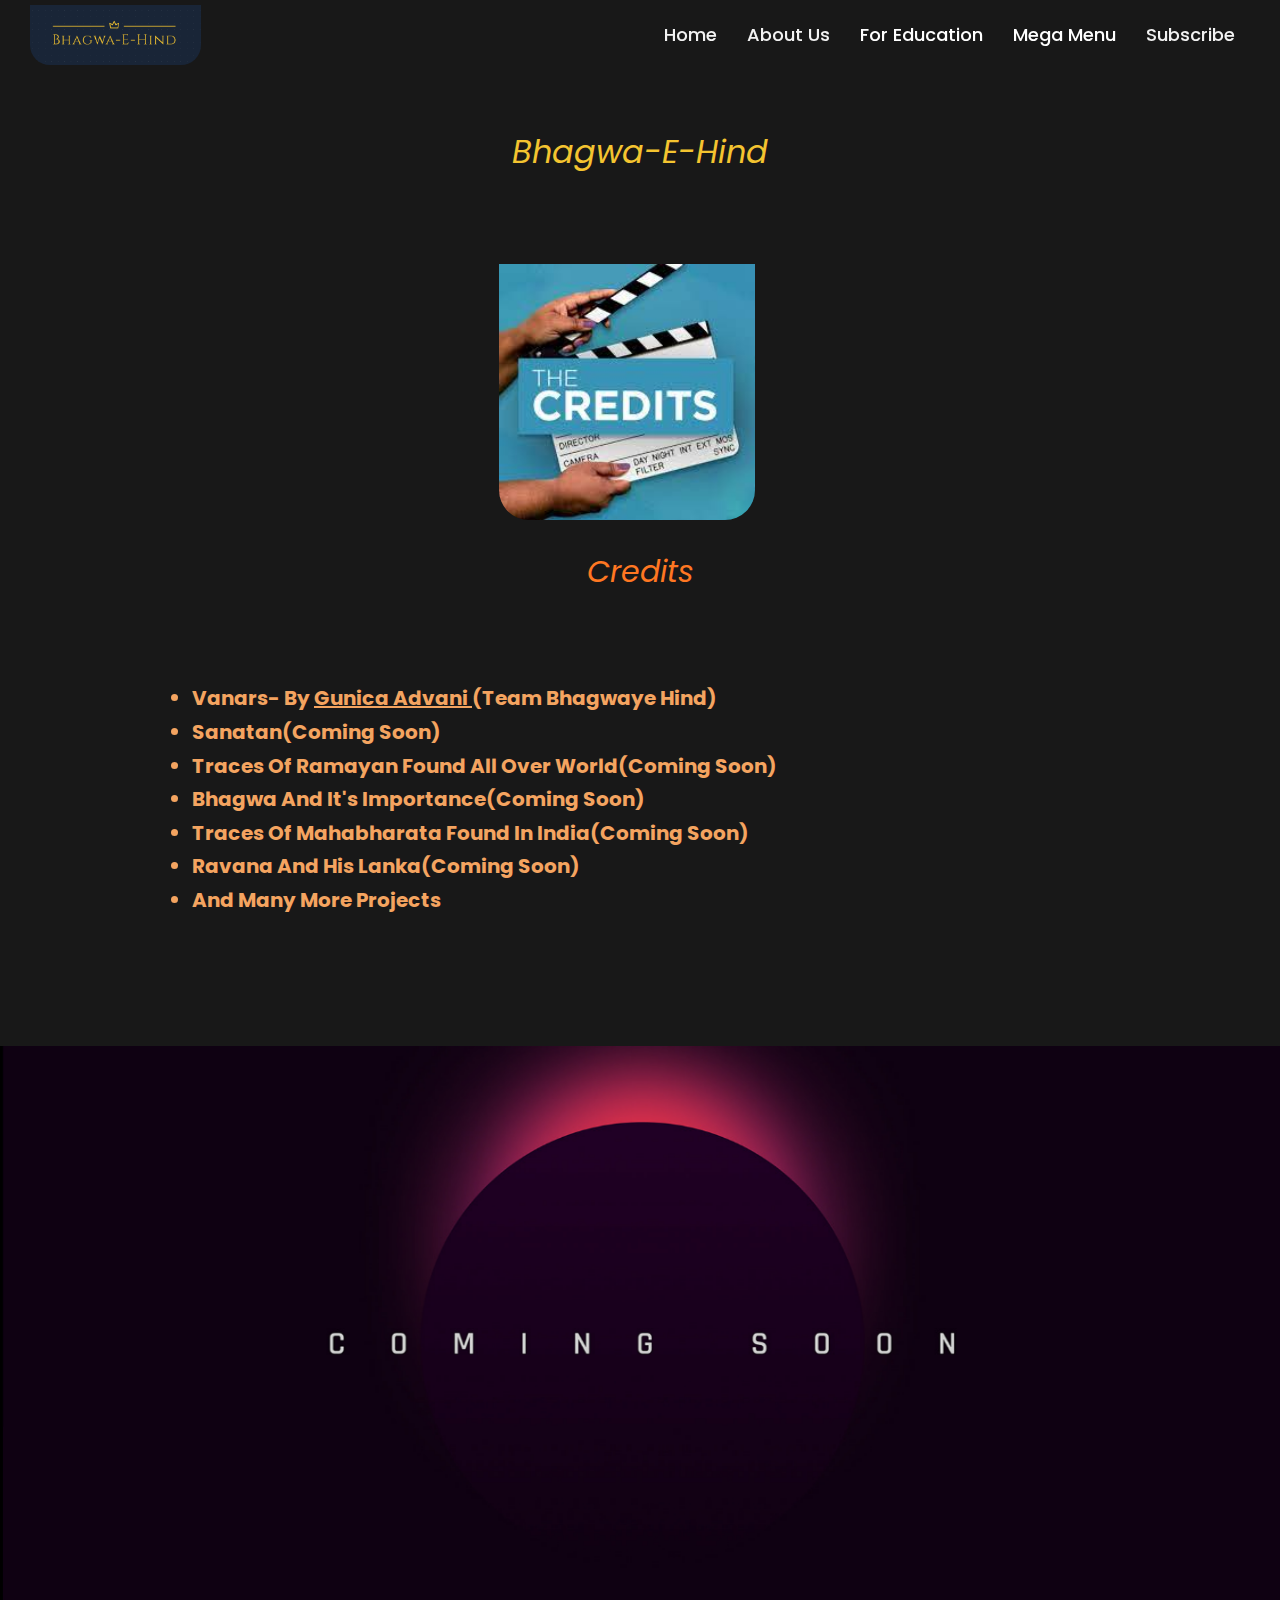
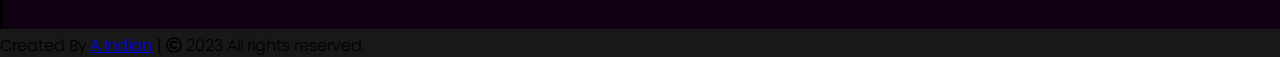
<file: data/cridets.htm>
<!-- Jai Shree Ram -->
<!DOCTYPE html>
<html lang="en">
<head>
  <script async src="https://pagead2.googlesyndication.com/pagead/js/adsbygoogle.js?client=ca-pub-7036103270966199"
     crossorigin="anonymous"></script>
  <meta charset="UTF-8">
  <meta http-equiv="X-UA-Compatible" content="IE=edge">
  <meta name="viewport" content="width=device-width, initial-scale=1.0">
  <link rel="icon" type="png/jpg" href="/images/icon.png">  
  <title>Bhagwa-E-Hind</title>
  <script async src="https://pagead2.googlesyndication.com/pagead/js/adsbygoogle.js?client=ca-pub-3142500029767275"
     crossorigin="anonymous"></script>
</head>
<body>
 <style>
  
 </style>
  <link rel="stylesheet" href="https://cdnjs.cloudflare.com/ajax/libs/font-awesome/5.15.3/css/all.min.css"/>
  <link rel="stylesheet" href="/css/data.css">
  <nav>
    <div class="wrapper" >
      <div class="logo"><a href="pages/index.html"><img src="/images/17-03-2022 11_15_53.png" width="171px" style="padding-top: 30px; border-radius: 20px; " alt=""></a></div>
      <input type="radio" name="slider" id="menu-btn">
      <input type="radio" name="slider" id="close-btn">
      <ul class="nav-links">
        <label for="close-btn" class="btn close-btn" style="color: white;"><i class="fas fa-times"></i></label>
        <li><a href="/Pages/index.html">Home</a></li>
        <li><a href="/Pages/about.html">About Us </a></li>
        <li>
          <a href="#" class="desktop-item" style="color: white;">For Education </a>
          <input type="checkbox" id="showDrop">
          <label for="showDrop" class="mobile-item" style="color: white;">For Education</label>
          <ul class="drop-menu" " >
               <li><a href="/data/Vanars.html">Vanars</a></li>
              <li><a href="">Coming Soon</a></li>
            <li><a href="">Coming Soon </a></li>
            <li><a href="">Coming Soon</a></li>
    
          </ul>
        </li>
        <li>  
          <a href="#"  class="desktop-item" style="color: white">Mega Menu</a>
          <input type="checkbox" id="showMega"> 
          <label for="showMega" class="mobile-item" style="color: white;">Mega Menu</label>
          <div class="mega-box" >
            <div class="content">
              <div class="row">
                <img src="/images/81services.png" alt="">
              </div>
              <div class="row" >
                <header>Ancient India</header>
                <ul class="mega-links">
                  <li><a " href="#">Coming Soon</a></li> 
                  <li><a href="#">Coming Soon</a></li>
                  <li><a href="#">Coming Soon</a></li>
                  <li><a href="#">Coming Soon</a></li>
                </ul>
              </div>
              <div class="row">
                <header>What Is Sanatan</header>
                <ul class="mega-links">
                  <li><a href="">Coming Soon </a></li>
                  <li><a href="">Coming Soon</a></li>
                  <li><a href="">Coming Soon</a></li>
                  <li><a href="">Coming Soon</a></li>
                      <li><a href="">Coming Soon</a></li>
                </ul>
              </div>
              <div class="row">
                <header>Educational Videos </header>
                <ul class="mega-links">
                  <li><a href="">Coming Soon </a></li>
                  <li><a href="">Coming Soon</a></li>
                  <li><a href="" >Coming Soon</a></li>
                  <li><a href="">Coming Soon</a></li>
                        <li><a href=""> Coming Soon </a></li>
                </ul>
              </div>
            </div>
          </div>
        </li>
        <li><a href="/Pages/subscribe.html">Subscribe </a></li>
      </ul>
      <label for="menu-btn" class="btn menu-btn"><i class="fas fa-bars" style="color: whitesmoke;"></i></label>
    </div>
  </nav>

        
<p id="fofo" style="color:#F4C430; font-weight: bolder;  ">
Bhagwa-E-Hind

</p>
<img style=" border-radius: 30px;
width: 20%; 
padding-top: 7%;
position: relative; 
left: 39%;" src="/images/download.jpg" height="20%" alt="">
<div class="Bhagwa">Credits </div>
<h2 id="h2"> 
  <li>
 Vanars- By <a href="https://www.instagram.com/gunnnicaaaa/" style="color:sandybrown;"> Gunica Advani </a>(Team Bhagwaye Hind)  </li>
<li>Sanatan(Coming Soon)
</li>
<li>
    Traces Of Ramayan Found All Over World(Coming Soon)
</li>
<li>
    Bhagwa And It's Importance(Coming Soon)
</li>
<li>
   Traces Of Mahabharata Found In India(Coming Soon)

</li>
<li>
    Ravana And His Lanka(Coming Soon)
</li>
<li>
    And Many More Projects 
</li>
</h2>


<img src="/images/Screenshot 2023-03-16 193401.png" width="100%" style="padding-top: 10%;" alt="" class="photo">

<footer>
  <span>Created By <a href='https://www.instagram.com/bhagwaehind108/'>A Indian</a> | <span class="far fa-copyright"></span> 2023 All rights reserved.</span>
</footer>
</body>
</html>
</file>
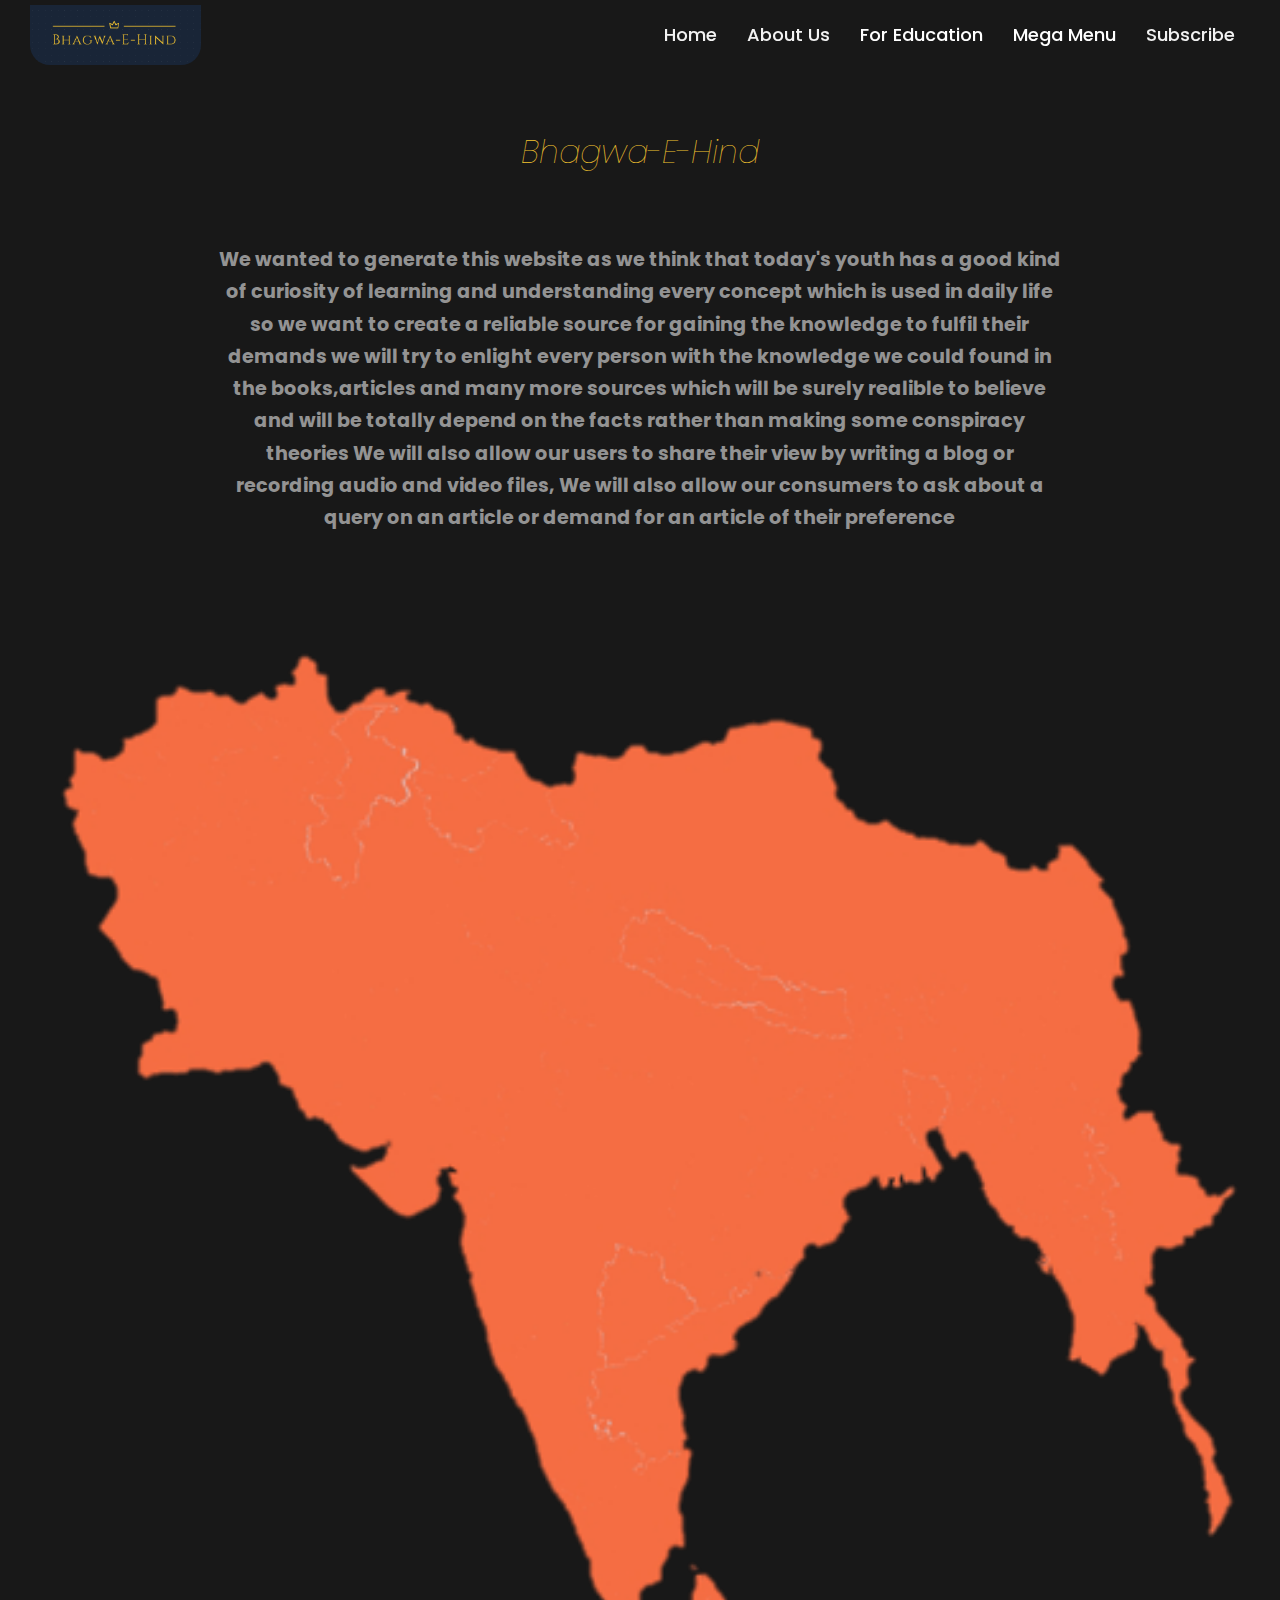
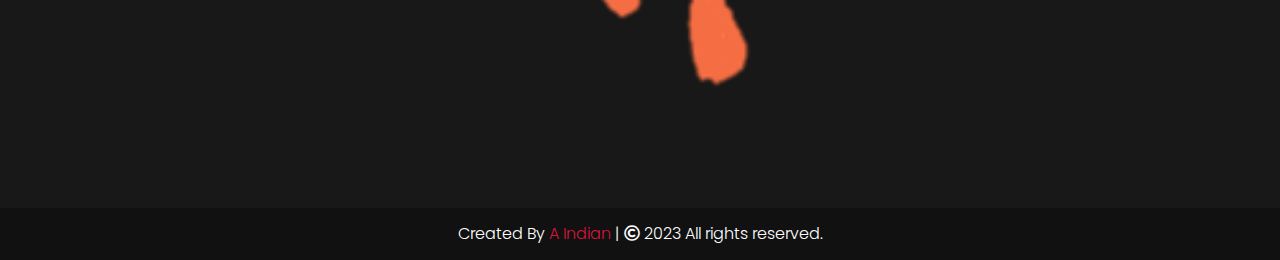
<file: Pages/about.html>
<!-- Jai Shree Ram -->
<!DOCTYPE html>
<html lang="en">
<head>
  <script async src="https://pagead2.googlesyndication.com/pagead/js/adsbygoogle.js?client=ca-pub-7036103270966199"
     crossorigin="anonymous"></script>
  <meta charset="UTF-8">
  <meta http-equiv="X-UA-Compatible" content="IE=edge">
  <meta name="viewport" content="width=device-width, initial-scale=1.0">
  <link rel="icon" type="png/jpg" href="/images/icon.png">  
  <title>Bhagwa-E-Hind</title>
  <script async src="https://pagead2.googlesyndication.com/pagead/js/adsbygoogle.js?client=ca-pub-3142500029767275"
     crossorigin="anonymous"></script>
</head>
<body>
 
  <link rel="stylesheet" href="https://cdnjs.cloudflare.com/ajax/libs/font-awesome/5.15.3/css/all.min.css"/>
  <link rel="stylesheet" href="/css/newlook.css">
  <nav>
    <div class="wrapper" >
      <div class="logo"><a href="index.html"><img src="/images/17-03-2022 11_15_53.png" width="171px" style="padding-top: 30px; border-radius: 20px; " alt=""></a></div>
      <input type="radio" name="slider" id="menu-btn">
      <input type="radio" name="slider" id="close-btn">
      <ul class="nav-links">
        <label for="close-btn" class="btn close-btn" style="color: white;"><i class="fas fa-times"></i></label>
        <li><a href="index.html">Home</a></li>
        <li><a href="/Pages/about.html">About Us </a></li>
        <li>
          <a href="#" class="desktop-item" style="color: white;">For Education </a>
          <input type="checkbox" id="showDrop">
          <label for="showDrop" class="mobile-item" style="color: white;">For Education</label>
          <ul class="drop-menu" " >
               <li><a href="/data/Vanars.html">Vanars</a></li>
              <li><a href="">Coming Soon</a></li>
            <li><a href="">Coming Soon </a></li>
            <li><a href="">Coming Soon</a></li>
    
          </ul>
        </li>
        <li>
          <a href="#"  class="desktop-item" style="color: white">Mega Menu</a>
          <input type="checkbox" id="showMega"> 
          <label for="showMega" class="mobile-item" style="color: white;">Mega Menu</label>
          <div class="mega-box" >
            <div class="content">
              <div class="row">
                <img src="/images/81services.png" alt="">
              </div>
              <div class="row" >
                <header>Ancient India</header>
                <ul class="mega-links">
                  <li><a " href="#">Coming Soon</a></li> 
                  <li><a href="#">Coming Soon</a></li>
                  <li><a href="#">Coming Soon</a></li>
                  <li><a href="#">Coming Soon</a></li>
                </ul>
              </div>
              <div class="row">
                <header>What Is Sanatan</header>
                <ul class="mega-links">
                  <li><a href="">Coming Soon </a></li>
                  <li><a href="">Coming Soon</a></li>
                  <li><a href="">Coming Soon</a></li>
                  <li><a href="">Coming Soon</a></li>
                      <li><a href="">Coming Soon</a></li>
                </ul>
              </div>
              <div class="row">
                <header>Educational Videos </header>
                <ul class="mega-links">
                  <li><a href="">Coming Soon </a></li>
                  <li><a href="">Coming Soon</a></li>
                  <li><a href="" >Coming Soon</a></li>
                  <li><a href="">Coming Soon</a></li>
                        <li><a href=""> Coming Soon </a></li>
                </ul>
              </div>
            </div>
          </div>
        </li>
        <li><a href="/Pages/subscribe.html">Subscribe </a></li>
      </ul>
      <label for="menu-btn" class="btn menu-btn"><i class="fas fa-bars" style="color: whitesmoke;"></i></label>
    </div>
  </nav>

  
<p id="fofo" style="color:#F4C430; ">
Bhagwa-E-Hind

</p>

     
<h2 id="h2">
  We wanted to generate this website as we think that today's youth has a good kind of curiosity of learning and understanding every concept which is used in daily life so we want to create a reliable source for gaining the knowledge to fulfil their demands we will try to enlight every person with the knowledge we could found in the books,articles and many more sources which will be surely realible to believe and will be totally depend on the facts rather than making some conspiracy theories  
  
  We will also allow our users to share their view by writing a blog or recording audio and video files, We will also allow our consumers to ask about a query on an article or demand for an article of their preference
  
  
</h2>
<img src="/images/icon.png" width="100%" alt="">
<footer ">
  <span>Created By <a href='https://www.instagram.com/bhagwaehind108 55 /'>A Indian</a> | <span class="far fa-copyright"></span> 2023 All rights reserved.</span>
</footer>
</body>
</html>
</file>
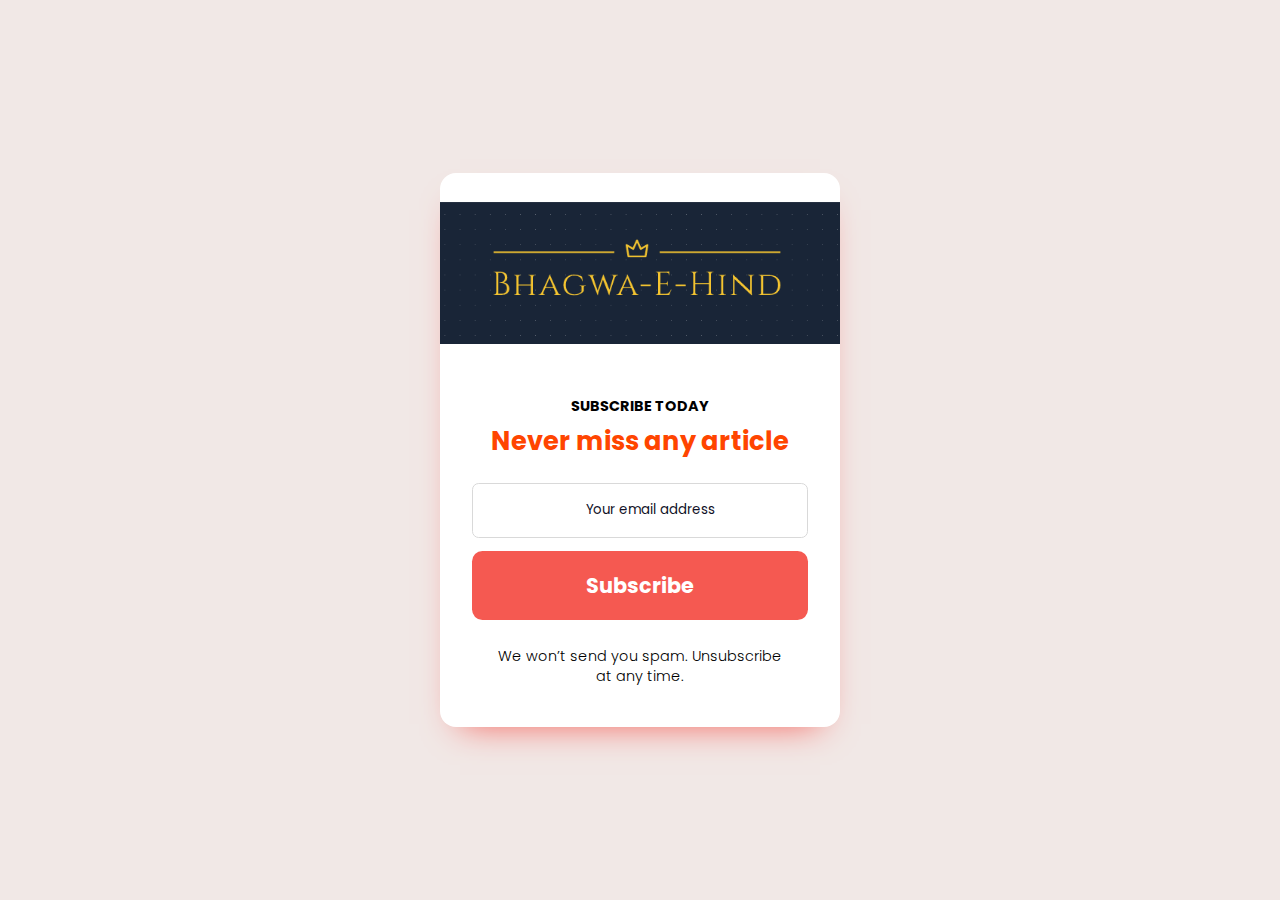
<file: Pages/subscribe.html>
<!-- Jai Shree Ram -->
<!DOCTYPE html>
<html lang="en">
<head>
    <script async src="https://pagead2.googlesyndication.com/pagead/js/adsbygoogle.js?client=ca-pub-7036103270966199"
    crossorigin="anonymous"></script>
 <meta charset="UTF-8">
 <meta http-equiv="X-UA-Compatible" content="IE=edge">
 <meta name="viewport" content="width=device-width, initial-scale=1.0">
 <link rel="icon" type="png/jpg" href="icon.png">  
 <title>Subscribe</title>
 <link rel="stylesheet" href="/css/newlook.css">
</head>
<body>
    <form
    action="https://formspree.io/f/xbjekjgg"
    method="POST"
  >
    <section class="dataisdata">
        <div class="data4data">
            <div class="img__data4data">
            <img style="padding-top: 200px; " height="100" src="/images/17-03-2022 11_15_53.png" alt="Bhagwa" class="img"> 
        </div>   
            <div class="data">
                <h2 class="subdatatitle" style="color:black" >Subscribe today</h2>
                <h1 class="datatitle" style="color:orangered">Never miss any article</h1>
                <input type="email" style="text-align: center;" class="mail"  placeholder="Your email address" name="mail" required>
              
                <input type="submit" value="Subscribe" class="subscribe">
                <p class="text">We won’t send you spam. Unsubscribe at any time.</p>
            </div>
        </div>
    </section>
  
</body>
</html>
</file>
<file: css/data.css>
@import url('https://fonts.googleapis.com/css2?family=Poppins:wght@200;300;400;500;600;700&display=swap');
*{
  margin: 0;
  padding: 0;
  box-sizing: border-box;
  font-family: 'Poppins', sans-serif;
}
nav{
  position: fixed;
  z-index: 99;
  width: 100%;
  
  background: #181818;
}
.Bhagwa{
    padding-top: 2%;
    font-size: 30px;
    font-weight: bolder;
    font-style: italic;
    color: #ff7722;
    text-align: center;
}
.icon-footer{
  position: relative;
   left: 1;
  }

 
  .div-footer{  background: #111;
    padding: 15px 23px;
    color: #fff;
    text-align: center;
  }
  .div-footer span a{
    color: crimson;
    text-decoration: none;
  }
  .div-footer span a:hover{
    text-decoration: underline;
  }
  
nav .wrapper{
  position: relative;
  max-width: 1300px;
  padding: 0px 30px;
  height: 70px;
  line-height: 70px;
  margin: auto;
  display: flex;
  align-items: center;
  justify-content: space-between;
}
.wrapper .logo a{
  color: #f2f2f2;
  font-size: 30px;
  font-weight: 600;
  text-decoration: none;
}
.wrapper .nav-links{
  display: inline-flex;
}
.nav-links li{
  list-style: none;
}
.nav-links li a{
  color: #f2f2f2;
  text-decoration: none;
  font-size: 18px;
  font-weight: 500;
  padding: 9px 15px;
  border-radius: 5px;
  transition: all 0.3s ease;
}
.nav-links li a:hover{
  background: #3A3B3C;
}
.nav-links .mobile-item{
  display: none;
}
.nav-links .drop-menu{
  position: absolute;
  background: #242526;
  width: 180px;
  line-height: 45px;
  top: 85px;
  opacity: 0;
  visibility: hidden;
  box-shadow: 0 6px 10px rgba(0,0,0,0.15);
}
.nav-links li:hover .drop-menu,
.nav-links li:hover .mega-box{
  transition: all 0.3s ease;
  top: 70px;
  opacity: 1;
  visibility: visible;
}
.drop-menu li a{
  width: 100%;
  display: block;
  padding: 0 0 0 15px;
  font-weight: 400;
  border-radius: 0px;
}
.mega-box{
  position: absolute;
  left: 0;
  width: 100%;
  padding: 0 30px;
  top: 85px;
  opacity: 0;
  visibility: hidden;
}
.mega-box .content{
  background: #242526;
  padding: 25px 20px;
  display: flex;
  width: 100%;
  justify-content: space-between;
  box-shadow: 0 6px 10px rgba(0,0,0,0.15);
}
.mega-box .content .row{
  width: calc(25% - 30px);
  line-height: 45px;
}
.content .row img{
  width: 100%;
  height: 100%;
  object-fit: cover;
}
.content .row header{
  color: #f2f2f2;
  font-size: 20px;
  font-weight: 500;
}
.content .row .mega-links{
  margin-left: -40px;
  border-left: 1px solid rgba(255,255,255,0.09);
}
.row .mega-links li{
  padding: 0 20px;
}
.row .mega-links li a{
  padding: 0px;
  padding: 0 20px;
  color: #d9d9d9;
  font-size: 17px;
  display: block;
}
.row .mega-links li a:hover{
  color: #f2f2f2;
}
.wrapper .btn{
  color: #fff;
  font-size: 20px;
  cursor: pointer;
  display: none;
}
.wrapper .btn.close-btn{
  position: absolute;
  right: 30px;
  top: 10px;
}

@media screen and (max-width: 970px) {
  .wrapper .btn{
    display: block;
  }
  .wrapper .nav-links{
    position: fixed;
    height: 100vh;
    width: 100%;
    max-width: 350px;
    top: 0;
    left: -100%;
    background: #242526;
    display: block;
    padding: 50px 10px;
    line-height: 50px;
    overflow-y: auto;
    box-shadow: 0px 15px 15px rgba(0,0,0,0.18);
    transition: all 0.3s ease;
  }
  /* custom scroll bar */
  ::-webkit-scrollbar {
    width: 10px;
  }
  ::-webkit-scrollbar-track {
    background: #242526;
  }
  ::-webkit-scrollbar-thumb {
    background: #3A3B3C;
  }
  #menu-btn:checked ~ .nav-links{
    left: 0%;
  }
  #menu-btn:checked ~ .btn.menu-btn{
    display: none;
  }
  #close-btn:checked ~ .btn.menu-btn{
    display: block;
  }
  .nav-links li{
    margin: 15px 10px;
  }
  .nav-links li a{
    padding: 0 20px;
    display: block;
    font-size: 20px;
  }
  .nav-links .drop-menu{
    position: static;
    opacity: 1;
    top: 65px;
    visibility: visible;
    padding-left: 20px;
    width: 100%;
    max-height: 0px;
    overflow: hidden;
    box-shadow: none;
    transition: all 0.3s ease;
  }
  #showDrop:checked ~ .drop-menu,
  #showMega:checked ~ .mega-box{
    max-height: 100%;
  }
  .nav-links .desktop-item{
    display: none;
  }
  .nav-links .mobile-item{
    display: block;
    color: #f2f2f2;
    font-size: 20px;
    font-weight: 500;
    padding-left: 20px;
    cursor: pointer;
    border-radius: 5px;
    transition: all 0.3s ease;
  }
  .nav-links .mobile-item:hover{
    background: #3A3B3C;
  }
  .drop-menu li{
    margin: 0;
  }
  .drop-menu li a{
    border-radius: 5px;
    font-size: 18px;
  }
  .mega-box{
    position: static;
    top: 65px;
    opacity: 1;
    visibility: visible;
    padding: 0 20px;
    max-height: 0px;
    overflow: hidden;
    transition: all 0.3s ease;
  }
  .mega-box .content{
    box-shadow: none;
    flex-direction: column;
    padding: 20px 20px 0 20px;
  }
  .mega-box .content .row{
    width: 100%;
    margin-bottom: 15px;
    border-top: 1px solid rgba(255,255,255,0.08);
  }
  .mega-box .content .row:nth-child(1),
  .mega-box .content .row:nth-child(2){
    border-top: 0px;
  }
  .content .row .mega-links{
    border-left: 0px;
    padding-left: 15px;
  }
  .row .mega-links li{
    margin: 0;
  }
  .content .row header{
    font-size: 19px;
  }
}
nav input{
  display: none;
}

.body-text{
  position: absolute;
  top: 50%;
  left: 50%;
  transform: translate(-50%, -50%);
  width: 100%;
  text-align: center;
  padding: 0 30px;
}
.body-text div{
  font-size: 45px;
  font-weight: 600;
}
#imgforcode{

  padding-top: 50px;
}
body{
      
    background-color: #181818
    ;
    font: 300 1em/1.38 museo-sans, sans-serif;
}

.imagetitle{
 border-radius: 30px;
 width: 70%; 
 padding-top: 7%;
 position: relative; 
 left: 17%;
}
.Creditimage{
  padding-top: 17%;
position: ;
  width: 90%
  ; 

}
#h2{
padding-top: 7%;
    font-size: 10px;
    margin: 0 auto;
   width: 70%;
font-size: 20px;
line-height: 1.68;

color: sandybrown;
}
.symbol{
    font-size: 20px;
}

#fofo{
  
  padding-top: 130px ;
  width: 66%;
margin: 0 auto;
font-style: italic;
font-size: 2em;
font-weight: 100;
line-height: 1.38;
text-align: center;
color: rgb(255, 255, 255);
}
#editor{
  width: 66%;
Text-align:right;
Font-style:italic
;
font-size:20px;
color: rgb(147, 147, 147);
}
#quote{
  font-family: ;
    padding-top:40px ;
  width: 66%;
  margin: 0 auto;
  font-style: italic;
  font-size: 2em;
  font-weight: 100;
  line-height: 1.38;
  text-align: center;
  color: rgb(255, 255, 255);
}
/* Subscribe form */
.dataisdata {
  min-height: 100vh;
  color: #000;
  font-family: 'Muli', sans-serif;
  font-size: 1rem;
  background-color: #F1E8E6;
  display: -ms-grid;
  display: grid;
  place-items: center;
}

.data4data {
  background-color: #fff;
  padding: 1em;
  border-radius: 1em;
  max-width: 768px;
  display: -ms-grid;
  display: grid;
  place-items: center;
  -webkit-box-shadow: 0px 17px 34px -20px #f55951;
          box-shadow: 0px 17px 34px -20px #f55951;
}

.datatitle {
  font-size: 1.6rem;
  font-weight: 700;
}

.text {
  font-size: 1rem;
  margin-bottom: 0.8em;
}

.data4data {
  max-width: 400px;
  overflow: hidden;
  padding: 0;
}

.img {
  width: 100%;
  height: auto;
  border-radius: 1em 1em 0 0;
  -o-object-fit: cover;
     object-fit: cover;
  -webkit-transform: translateY(-50%);
          transform: translateY(-50%);
}

.img__data4data {
  height: 200px;
  overflow: hidden;
  margin-bottom: 1.5em;
}

.datatitle {
  margin-bottom: 0.9em;
}

.subdatatitle {
  font-size: 0.9rem;
  text-transform: uppercase;
  margin-bottom: 0.5em;
  font-weight: 700;
}

.data {
  display: -ms-grid;
  display: grid;
  place-items: center;
  padding: 0 2em;
  margin-bottom: 1.8em;
}

.mail {
  padding: 0.5em 0 0.5em 1.5em;
  line-height: 3;
  width: 100%;
  border: 1px solid #d9d9d9;
  border-radius: 0.5em;
  margin-bottom: 1em;
}

::-webkit-input-placeholder {
  color: #111127;
}

:-ms-input-placeholder {
  color: #111127;
}

::-ms-input-placeholder {
  color: #111127;
}

::placeholder {
  color: #111127;
}
.subscribe:hover{
  color: #fff;
  font-size: 1.3rem;
  font-weight: 700;
  background-color: #f55951;
  padding: 0.9em 0;
  display: inline-block;
  border: none;
  border-radius: 0.5em;
  width: 102%;
  margin-bottom: 1.3em;
}
.subscribe {
  color: #fff;
  font-size: 1.3rem;
  font-weight: 700;
  background-color: #f55951;
  padding: 0.9em 0;
  display: inline-block;
  border: none;
  border-radius: 0.5em;
  width: 100%;
  margin-bottom: 1.3em;
}

.text {
  font-size: 0.9rem;
  width: 90%;
  text-align: center;
}
</file>
<file: css/newlook.css>
@import url('https://fonts.googleapis.com/css2?family=Poppins:wght@200;300;400;500;600;700&display=swap');
*{
  margin: 0;
  padding: 0;
  box-sizing: border-box;
  font-family: 'Poppins', sans-serif;
}
nav{
  position: fixed;
  z-index: 99;
  width: 100%;
  
  background: #181818;
}
nav .wrapper{
  position: relative;
  max-width: 1300px;
  padding: 0px 30px;
  height: 70px;
  line-height: 70px;
  margin: auto;
  display: flex;
  align-items: center;
  justify-content: space-between;
}
.wrapper .logo a{
  color: #f2f2f2;
  font-size: 30px;
  font-weight: 600;
  text-decoration: none;
}
.wrapper .nav-links{
  display: inline-flex;
}
.nav-links li{
  list-style: none;
}
.nav-links li a{
  color: #f2f2f2;
  text-decoration: none;
  font-size: 18px;
  font-weight: 500;
  padding: 9px 15px;
  border-radius: 5px;
  transition: all 0.3s ease;
}
.nav-links li a:hover{
  background: #3A3B3C;
}
.nav-links .mobile-item{
  display: none;
}
.nav-links .drop-menu{
  position: absolute;
  background: #242526;
  width: 180px;
  line-height: 45px;
  top: 85px;
  opacity: 0;
  visibility: hidden;
  box-shadow: 0 6px 10px rgba(0,0,0,0.15);
}
.nav-links li:hover .drop-menu,
.nav-links li:hover .mega-box{
  transition: all 0.3s ease;
  top: 70px;
  opacity: 1;
  visibility: visible;
}
.drop-menu li a{
  width: 100%;
  display: block;
  padding: 0 0 0 15px;
  font-weight: 400;
  border-radius: 0px;
}
.mega-box{
  position: absolute;
  left: 0;
  width: 100%;
  padding: 0 30px;
  top: 85px;
  opacity: 0;
  visibility: hidden;
}
.mega-box .content{
  background: #242526;
  padding: 25px 20px;
  display: flex;
  width: 100%;
  justify-content: space-between;
  box-shadow: 0 6px 10px rgba(0,0,0,0.15);
}
.mega-box .content .row{
  width: calc(25% - 30px);
  line-height: 45px;
}
.content .row img{
  width: 100%;
  height: 100%;
  object-fit: cover;
}
.content .row header{
  color: #f2f2f2;
  font-size: 20px;
  font-weight: 500;
}
.content .row .mega-links{
  margin-left: -40px;
  border-left: 1px solid rgba(255,255,255,0.09);
}
.row .mega-links li{
  padding: 0 20px;
}
.row .mega-links li a{
  padding: 0px;
  padding: 0 20px;
  color: #d9d9d9;
  font-size: 17px;
  display: block;
}
.row .mega-links li a:hover{
  color: #f2f2f2;
}
.wrapper .btn{
  color: #fff;
  font-size: 20px;
  cursor: pointer;
  display: none;
}
.wrapper .btn.close-btn{
  position: absolute;
  right: 30px;
  top: 10px;
}

@media screen and (max-width: 970px) {
  .wrapper .btn{
    display: block;
  }
  .wrapper .nav-links{
    position: fixed;
    height: 100vh;
    width: 100%;
    max-width: 350px;
    top: 0;
    left: -100%;
    background: #242526;
    display: block;
    padding: 50px 10px;
    line-height: 50px;
    overflow-y: auto;
    box-shadow: 0px 15px 15px rgba(0,0,0,0.18);
    transition: all 0.3s ease;
  }
  /* custom scroll bar */
  ::-webkit-scrollbar {
    width: 10px;
  }
  ::-webkit-scrollbar-track {
    background: #242526;
  }
  ::-webkit-scrollbar-thumb {
    background: #3A3B3C;
  }
  #menu-btn:checked ~ .nav-links{
    left: 0%;
  }
  #menu-btn:checked ~ .btn.menu-btn{
    display: none;
  }
  #close-btn:checked ~ .btn.menu-btn{
    display: block;
  }
  .nav-links li{
    margin: 15px 10px;
  }
  .nav-links li a{
    padding: 0 20px;
    display: block;
    font-size: 20px;
  }
  .nav-links .drop-menu{
    position: static;
    opacity: 1;
    top: 65px;
    visibility: visible;
    padding-left: 20px;
    width: 100%;
    max-height: 0px;
    overflow: hidden;
    box-shadow: none;
    transition: all 0.3s ease;
  }
  #showDrop:checked ~ .drop-menu,
  #showMega:checked ~ .mega-box{
    max-height: 100%;
  }
  .nav-links .desktop-item{
    display: none;
  }
  .nav-links .mobile-item{
    display: block;
    color: #f2f2f2;
    font-size: 20px;
    font-weight: 500;
    padding-left: 20px;
    cursor: pointer;
    border-radius: 5px;
    transition: all 0.3s ease;
  }
  .nav-links .mobile-item:hover{
    background: #3A3B3C;
  }
  .drop-menu li{
    margin: 0;
  }
  .drop-menu li a{
    border-radius: 5px;
    font-size: 18px;
  }
  .mega-box{
    position: static;
    top: 65px;
    opacity: 1;
    visibility: visible;
    padding: 0 20px;
    max-height: 0px;
    overflow: hidden;
    transition: all 0.3s ease;
  }
  .mega-box .content{
    box-shadow: none;
    flex-direction: column;
    padding: 20px 20px 0 20px;
  }
  .mega-box .content .row{
    width: 100%;
    margin-bottom: 15px;
    border-top: 1px solid rgba(255,255,255,0.08);
  }
  .mega-box .content .row:nth-child(1),
  .mega-box .content .row:nth-child(2){
    border-top: 0px;
  }
  .content .row .mega-links{
    border-left: 0px;
    padding-left: 15px;
  }
  .row .mega-links li{
    margin: 0;
  }
  .content .row header{
    font-size: 19px;
  }
}
nav input{
  display: none;
}

.body-text{
  position: absolute;
  top: 50%;
  left: 50%;
  transform: translate(-50%, -50%);
  width: 100%;
  text-align: center;
  padding: 0 30px;
}
.body-text div{
  font-size: 45px;
  font-weight: 600;
}
#imgforcode{

  padding-top: 50px;
}
body{
      
    background-color: #181818;
    font: 300 1em/1.38 museo-sans, sans-serif;
}


#h2{
padding-top: 70px;
    font-size: 10px;
    margin: 0 auto;
    text-align: center;
    width: 700px;


  width: 66%;

font-size: 1.2em;
line-height: 1.68;
text-align: center;
color: rgb(147, 147, 147);
}
footer{
  background: #111;
  padding: 15px 23px;
  color: #fff;
  text-align: center;
}
footer span a{
  color: crimson;
  text-decoration: none;
}
footer span a:hover{
  text-decoration: underline;
}
#fofo{
  
  padding-top: 130px ;
  width: 66%;
margin: 0 auto;
font-style: italic;
font-size: 2em;
font-weight: 100;
line-height: 1.38;
text-align: center;
color: rgb(255, 255, 255);
}
#editor{
  width: 66%;
margin: 15px auto 0;
font-style: italic;
font-size: 1.25em;
font-weight: 100;
line-height: 1.38;
text-align: center;
color: rgb(147, 147, 147);
}
#quote{

  width: 66%;
  margin: 0 auto;
  font-style: italic;
  font-size: 2em;
  font-weight: 100;
  line-height: 1.38;
  text-align: center;
  color: rgb(255, 255, 255);
}
/* Subscribe form */
.dataisdata {
  min-height: 100vh;
  color: #000;
  font-family: 'Muli', sans-serif;
  font-size: 1rem;
  background-color: #F1E8E6;
  display: -ms-grid;
  display: grid;
  place-items: center;
}

.data4data {
  background-color: #fff;
  padding: 1em;
  border-radius: 1em;
  max-width: 768px;
  display: -ms-grid;
  display: grid;
  place-items: center;
  -webkit-box-shadow: 0px 17px 34px -20px #f55951;
          box-shadow: 0px 17px 34px -20px #f55951;
}

.datatitle {
  font-size: 1.6rem;
  font-weight: 700;
}

.text {
  font-size: 1rem;
  margin-bottom: 0.8em;
}

.data4data {
  max-width: 400px;
  overflow: hidden;
  padding: 0;
}

.img {
  width: 100%;
  height: auto;
  border-radius: 1em 1em 0 0;
  -o-object-fit: cover;
     object-fit: cover;
  -webkit-transform: translateY(-50%);
          transform: translateY(-50%);
}

.img__data4data {
  height: 200px;
  overflow: hidden;
  margin-bottom: 1.5em;
}

.datatitle {
  margin-bottom: 0.9em;
}

.subdatatitle {
  font-size: 0.9rem;
  text-transform: uppercase;
  margin-bottom: 0.5em;
  font-weight: 700;
}

.data {
  display: -ms-grid;
  display: grid;
  place-items: center;
  padding: 0 2em;
  margin-bottom: 1.8em;
}

.mail {
  padding: 0.5em 0 0.5em 1.5em;
  line-height: 3;
  width: 100%;
  border: 1px solid #d9d9d9;
  border-radius: 0.5em;
  margin-bottom: 1em;
}

::-webkit-input-placeholder {
  color: #111127;
}

#overlay {
  position: fixed;
  top: 0;
  left: 0;
  width: 100%;
  height: 100%;
  background-color: #000;
  filter:alpha(opacity=70);
  -moz-opacity:0.7;
  -khtml-opacity: 0.7;
  opacity: 0.7;
  z-index: 100;
  display: none;
  }
  .cnt223 a{
  text-decoration: none;
  }
  .popup{
  width: 100%;
  position: absolute;
  left: ;
  display: none;
  position: fixed;
  z-index: 101;
  }
  .cnt223{
  min-width: 600px;
  width: 600px;
  min-height: 150px;
  margin: 100px auto;
  background: #f3f3f3;
  position: relative;
  z-index: 103;
  padding: 15px 35px;
  border-radius: 5px;
  box-shadow: 0 2px 5px #000;
  }
  .cnt223 p{
  clear: both;
      color: #555555;
      /* text-align: justify; */
      font-size: 20px;
      font-family: sans-serif;
  }
  .cnt223 p a{
  color: #d91900;
  font-weight: bold;
  }
  .cnt223 .x{
  float: right;
  height: 35px;
  left: 22px;
  position: relative;
  top: -25px;
  width: 34px;
  }
  .cnt223 .x:hover{
  cursor: pointer;
  }
:-ms-input-placeholder {
  color: #111127;
}

::-ms-input-placeholder {
  color: #111127;
}

::placeholder {
  color: #111127;
}
.subscribe:hover{
  color: #fff;
  font-size: 1.3rem;
  font-weight: 700;
  background-color: #f55951;
  padding: 0.9em 0;
  display: inline-block;
  border: none;
  border-radius: 0.5em;
  width: 102%;
  margin-bottom: 1.3em;
}
.subscribe {
  color: #fff;
  font-size: 1.3rem;
  font-weight: 700;
  background-color: #f55951;
  padding: 0.9em 0;
  display: inline-block;
  border: none;
  border-radius: 0.5em;
  width: 100%;
  margin-bottom: 1.3em;
}

.text {
  font-size: 0.9rem;
  width: 90%;
  text-align: center;
}
</file>
